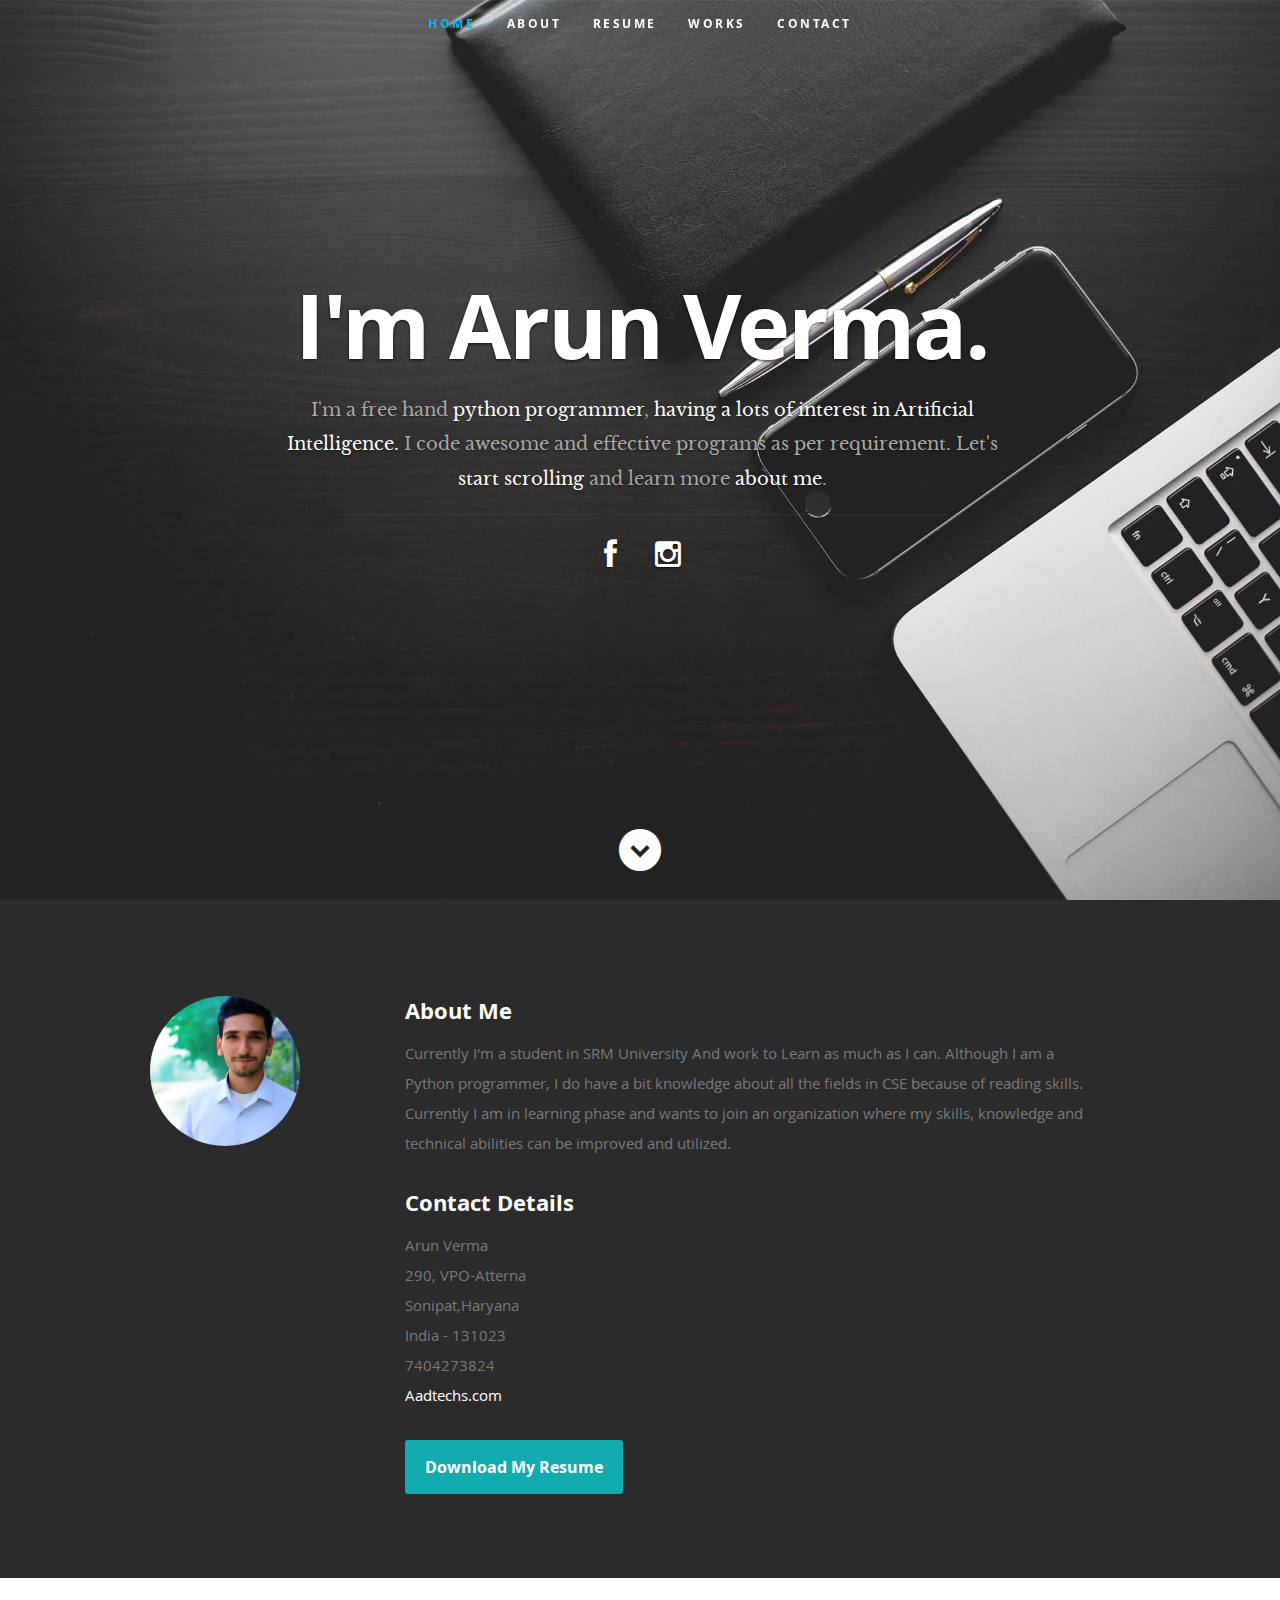
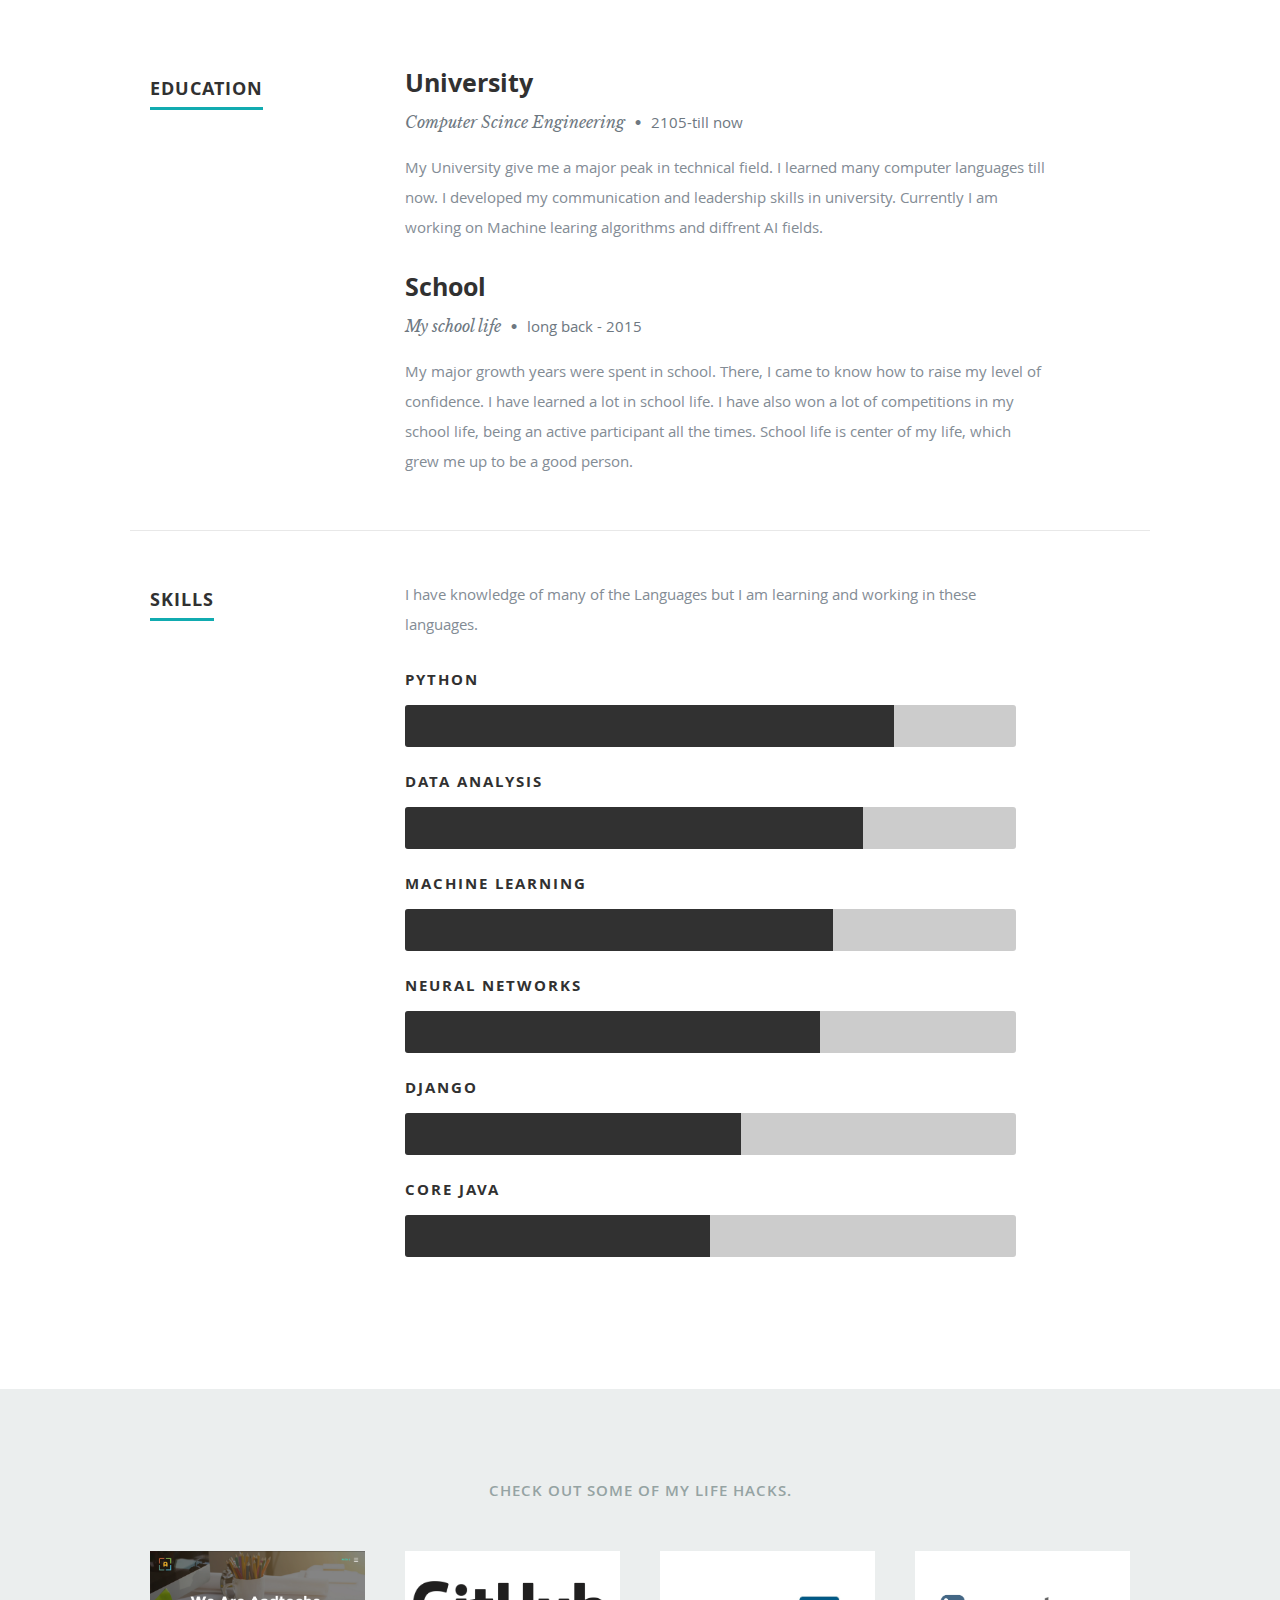
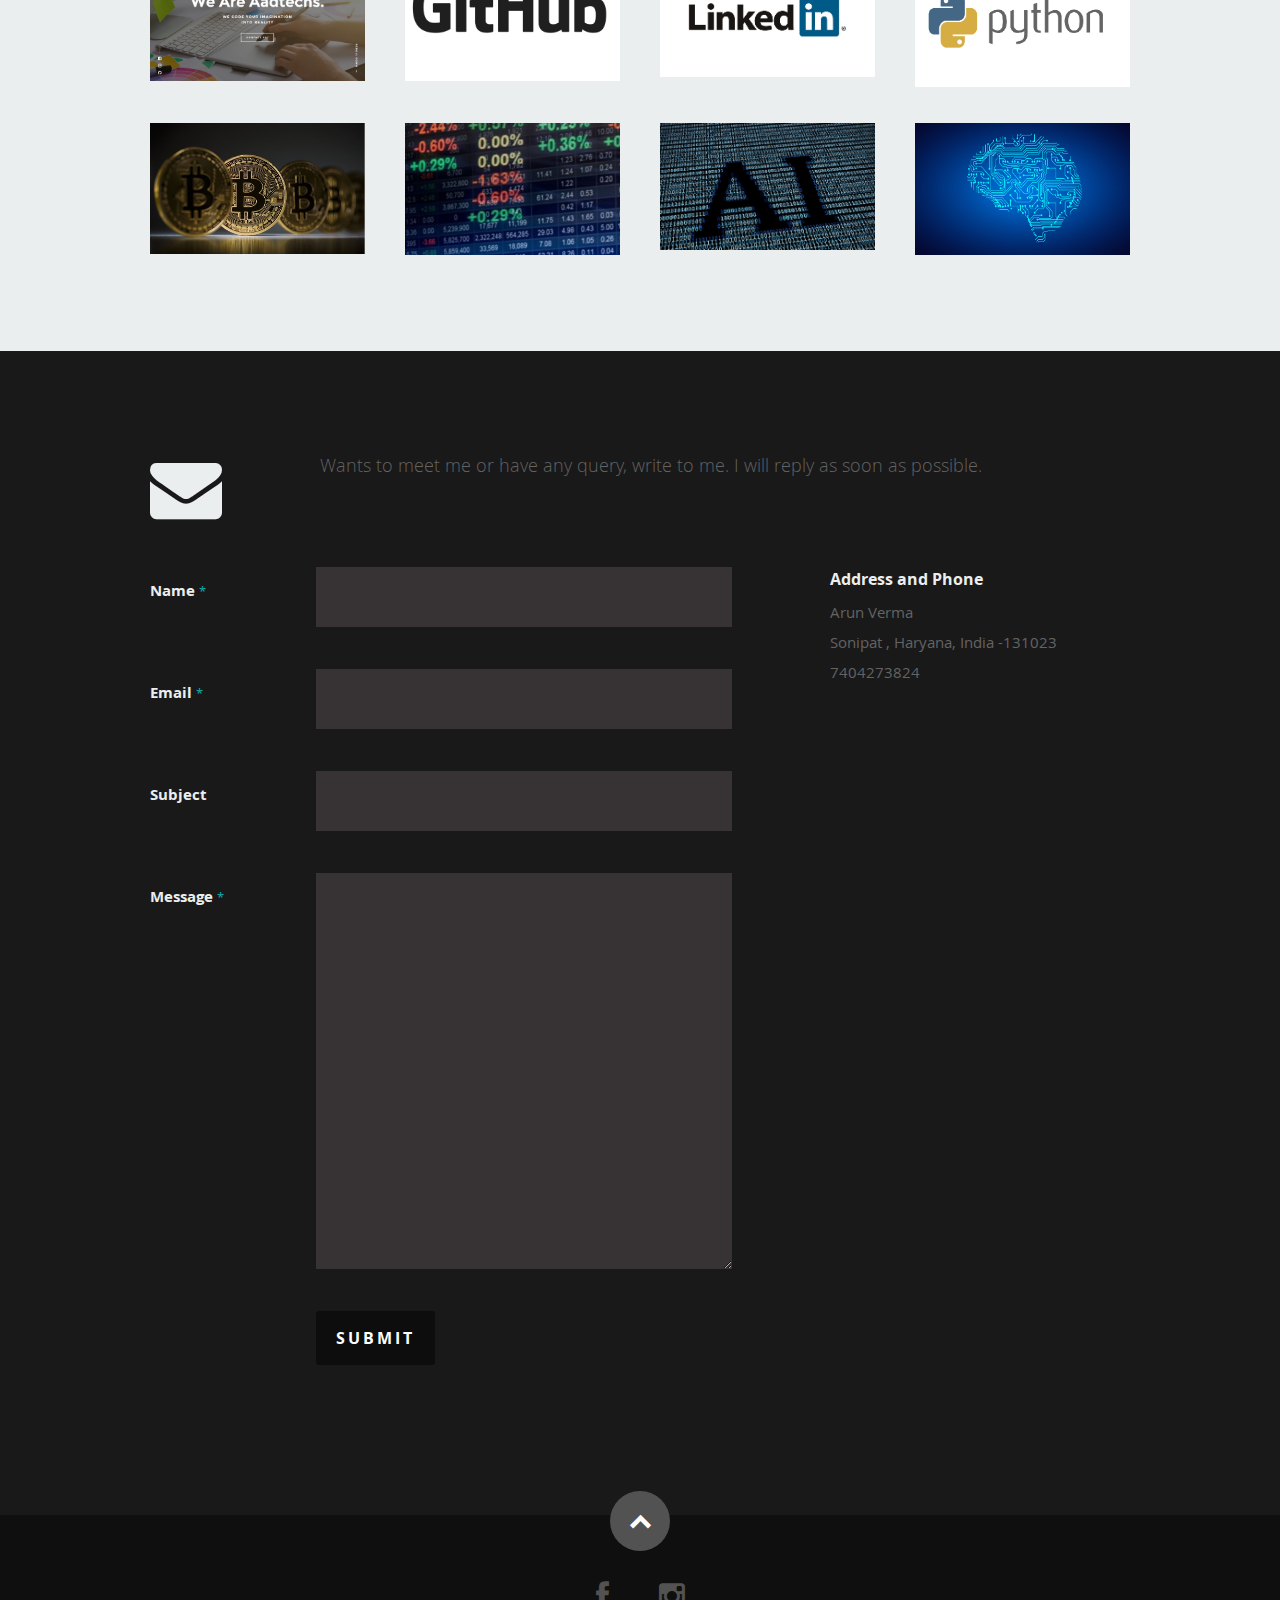
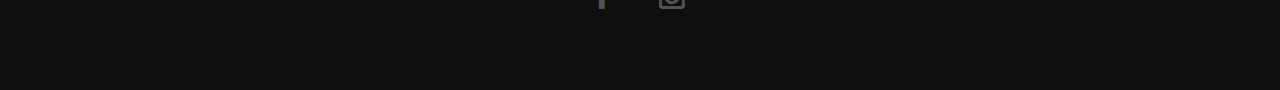
<file: index.html>
<!DOCTYPE html>

<head>

   <!--- Basic Page Needs
   ================================================== -->
   <meta charset="utf-8">
	<title>My Resume</title>
	<meta name="description" content="">
	<meta name="author" content="">

   <!-- Mobile Specific Metas
   ================================================== -->
	<meta name="viewport" content="width=device-width, initial-scale=1, maximum-scale=1">

	<!-- CSS
    ================================================== -->
   <link rel="stylesheet" href="css/default.css">
	<link rel="stylesheet" href="css/layout.css">
   <link rel="stylesheet" href="css/media-queries.css">
   <link rel="stylesheet" href="css/magnific-popup.css">

   <!-- Script
   ================================================== -->
	<script src="js/modernizr.js"></script>

   <!-- Favicons
	================================================== -->
	<link rel="shortcut icon" href="favicon.png" >

</head>

<body>

<div class="sk-cube-grid">
  <div class="sk-cube sk-cube1"></div>
  <div class="sk-cube sk-cube2"></div>
  <div class="sk-cube sk-cube3"></div>
  <div class="sk-cube sk-cube4"></div>

   <!-- Header
   ================================================== -->
   <header id="home">

      <nav id="nav-wrap">

         <a class="mobile-btn" href="#nav-wrap" title="Show navigation">Show navigation</a>
	      <a class="mobile-btn" href="#" title="Hide navigation">Hide navigation</a>

         <ul id="nav" class="nav">
            <li class="current"><a class="smoothscroll" href="#home">Home</a></li>
            <li><a class="smoothscroll" href="#about">About</a></li>
	         <li><a class="smoothscroll" href="#resume">Resume</a></li>
            <li><a class="smoothscroll" href="#portfolio">Works</a></li>
            <!--<li><a class="smoothscroll" href="#testimonials">Testimonials</a></li> -->
            <li><a class="smoothscroll" href="#contact">Contact</a></li>
         </ul> <!-- end #nav -->

      </nav> <!-- end #nav-wrap -->

      <div class="row banner">
         <div class="banner-text">
            <h1 class="responsive-headline">I'm Arun Verma.</h1>
            <h3>I'm a free hand <span>python programmer</span>, <span>having a lots of interest in Artificial Intelligence.</span> I <span></span> code awesome and
            effective programs as per requirement. Let's <a class="smoothscroll" href="#about">start scrolling</a>
            and learn more <a class="smoothscroll" href="#about">about me</a>.</h3>
            <hr />
            <ul class="social">
               <li><a href="https://www.facebook.com/arun.verma.925602"><i class="fa fa-facebook"></i></a></li>
               <li><a href="https://www.instagram.com/arunverma1997.70/?hl=en"><i class="fa fa-instagram"></i></a></li>
            </ul>
         </div>
      </div>

      <p class="scrolldown">
         <a class="smoothscroll" href="#about"><i class="icon-down-circle"></i></a>
      </p>

   </header> <!-- Header End -->


   <!-- About Section
   ================================================== -->
   <section id="about">

      <div class="row">

         <div class="three columns">

            <img class="profile-pic"  src="images/a.jpg" alt="" />

         </div>

         <div class="nine columns main-col">

            <h2>About Me</h2>

            <p>Currently I'm a student in SRM University And work to Learn as much as I can. Although I am a Python programmer, I do have a bit knowledge about all the fields in CSE because of reading skills. Currently I am in learning phase and wants to join an organization where my skills, knowledge and technical abilities can be improved and utilized. 
			

            <div class="row">

               <div class="columns contact-details">

                  <h2>Contact Details</h2>
                  <p class="address">
						   <span>Arun Verma</span><br>
						   <span>290, VPO-Atterna<br></span>
                				<span>  Sonipat,Haryana<br></span>
						       <span>   India - 131023<br></span>
                     </span>
						   <span>7404273824</span><br>
                     <span><a href="aadtechs.com"> Aadtechs.com</a></span>
					   </p>
					   </p><button type="button"><span><a href="ArunResume.pdf" download>Download My Resume</a></span><span></span></button>

                </div>

            </div> <!-- end row -->

         </div> <!-- end .main-col -->

      </div>

   </section> <!-- About Section End-->


   <!-- Resume Section
   ================================================== -->
   <section id="resume">

      <!-- Education
      ----------------------------------------------- -->
      <div class="row education">

         <div class="three columns header-col">
            <h1><span>Education</span></h1>
         </div>

         <div class="nine columns main-col">

            <div class="row item">

               <div class="twelve columns">

                  <h3>University</h3>
                  <p class="info">Computer Scince Engineering <span>&bull;</span> <em class="date">2105-till now</em></p>

                  <p>
                   	 My University give me a major peak in technical field. I learned many computer languages till now. I developed my communication and leadership skills in university. 
Currently I am working on Machine learing algorithms and diffrent AI fields. 					 
                  </p>

               </div>

            </div> <!-- item end -->

            <div class="row item">

               <div class="twelve columns">

                  <h3>School</h3>
                  <p class="info">My school life <span>&bull;</span> <em class="date">long back - 2015</em></p>

                  <p>
                  My major growth years were spent in school. There, I came to know how to raise my level of confidence. I have learned a lot in school life. 
I have also won a lot of competitions in my school life, being an active participant all the times. School life is center of my life, which grew me up to be a good person.				  
                  </p>

               </div>

            </div> <!-- item end -->

         </div> <!-- main-col end -->

      </div> <!-- End Education -->



      <!-- Skills
      ----------------------------------------------- -->
      <div class="row skill">

         <div class="three columns header-col">
            <h1><span>Skills</span></h1>
         </div>

         <div class="nine columns main-col">

            <p>I have knowledge of many of the Languages but I am learning and working in these languages.
		
            </p>

				<div class="bars">

				   <ul class="skills">
					   <li><span class="bar-expand css"></span><em>Python</em></li>
                  <li><span class="bar-expand photoshop"></span><em>Data Analysis</em></li>
						<li><span class="bar-expand illustrator"></span><em>Machine Learning</em></li>
						<li><span class="bar-expand wordpress"></span><em>Neural Networks</em></li>
						<li><span class="bar-expand html5"></span><em>Django</em></li>
						<li><span class="bar-expand jquery"></span><em>Core Java</em></li>
					</ul>

				</div><!-- end skill-bars -->

			</div> <!-- main-col end -->

      </div> <!-- End skills -->

   </section> <!-- Resume Section End-->


   <!-- Portfolio Section
   ================================================== -->
   <section id="portfolio">

      <div class="row">

         <div class="twelve columns collapsed">

            <h1>Check Out Some of My life hacks.</h1>

            <!-- portfolio-wrapper -->
            <div id="portfolio-wrapper" class="bgrid-quarters s-bgrid-thirds cf">

          	   <div class="columns portfolio-item">
                  <div class="item-wrap">

                     <a href="#modal-01" title="">
                        <img alt="" src="images/portfolio/a.png">
                        <div class="overlay">
                           <div class="portfolio-item-meta">
          					      <h5>Aadtechs</h5>
                              <p>Our Home Site</p>
          					   </div>
                        </div>
                        <div class="link-icon"><i class="icon-plus"></i></div>
                     </a>

                  </div>
          		</div> <!-- item end -->

               <div class="columns portfolio-item">
                  <div class="item-wrap">

                     <a href="#modal-02" title="">
                        <img alt="" src="images/portfolio/b.png">
                        <div class="overlay">
                           <div class="portfolio-item-meta">
          					      <h5>Github</h5>
                              <p>some programs</p>
          					   </div>
                        </div>
                        <div class="link-icon"><i class="icon-plus"></i></div>
                     </a>

                  </div>
          		</div> <!-- item end -->

               <div class="columns portfolio-item">
                  <div class="item-wrap">

                     <a href="#modal-03" title="">
                        <img alt="" src="images/portfolio/c.jpg">
                        <div class="overlay">
                           <div class="portfolio-item-meta">
          					      <h5>Linkdin</h5>
                              <p>My contacts</p>
          					   </div>
                        </div>
                        <div class="link-icon"><i class="icon-plus"></i></div>
                     </a>

                  </div>
          		</div> <!-- item end -->

               <div class="columns portfolio-item">
                  <div class="item-wrap">

                     <a href="#modal-04" title="">
                        <img alt="" src="images/portfolio/d.jpg">
                        <div class="overlay">
                           <div class="portfolio-item-meta">
          					      <h5>python</h5>
                              <p>Programming language</p>
          					   </div>
                        </div>
                        <div class="link-icon"><i class="icon-plus"></i></div>
                     </a>

                  </div>
          		</div> <!-- item end -->

               <div class="columns portfolio-item">
                  <div class="item-wrap">

                     <a href="#modal-05" title="">
                        <img alt="" src="images/portfolio/e.jpg">
                        <div class="overlay">
                           <div class="portfolio-item-meta">
          					      <h5>Bit-coin</h5>
                              <p>Mining</p>
          					   </div>
                        </div>
                        <div class="link-icon"><i class="icon-plus"></i></div>
                     </a>

                  </div>
          		</div> <!-- item end -->

               <div class="columns portfolio-item">
                  <div class="item-wrap">

                     <a href="#modal-06" title="">
                        <img alt="" src="images/portfolio/f.png">
                        <div class="overlay">
                           <div class="portfolio-item-meta">
          					      <h5>Data Analysis</h5>
                              <p></p>
          					   </div>
                        </div>
                        <div class="link-icon"><i class="icon-plus"></i></div>
                     </a>

                  </div>
          		</div> <!-- item end -->

               <div class="columns portfolio-item">
                  <div class="item-wrap">

                     <a href="#modal-07" title="">
                        <img alt="" src="images/portfolio/g.png">
                        <div class="overlay">
                           <div class="portfolio-item-meta">
          					      <h5>Artificial Intelegence</h5>
                              <p></p>
          					   </div>
                        </div>
                        <div class="link-icon"><i class="icon-plus"></i></div>
                     </a>

                  </div>
          		</div> <!-- item end -->

               <div class="columns portfolio-item">
                  <div class="item-wrap">

                     <a href="#modal-08" title="">
                        <img alt="" src="images/portfolio/h.png">
                        <div class="overlay">
                           <div class="portfolio-item-meta">
          					      <h5></h5>
                              <p>Machine Learning</p>
          					   </div>
                        </div>
                        <div class="link-icon"><i class="icon-plus"></i></div>
                     </a>

                  </div>
          		</div>  <!-- item end -->

            </div> <!-- portfolio-wrapper end -->

         </div> <!-- twelve columns end -->


         <!-- Modal Popup
	      --------------------------------------------------------------- -->

         <div id="modal-01" class="popup-modal mfp-hide">

		      <img class="scale-with-grid" src="images/portfolio/a.png" alt="" />

		      <div class="description-box">
			     <a href="Aadtechs.com"> <h4>Aadtechs.com</h4></a>
			      <p>My first website or you can say my first project towarads a great journey. We build website and apps as per requirement.</p>
               <span class="categories"><i class="fa fa-tag"></i>Web-design, App-Design</span>
		      </div>

            <div class="link-box">
               <a href="http://Aadtechs.com">Details</a>
		         <a class="popup-modal-dismiss">Close</a>
            </div>

	      </div><!-- modal-01 End -->

         <div id="modal-02" class="popup-modal mfp-hide">

		      <img class="scale-with-grid" src="images/portfolio/b.png" alt="" />

		      <div class="description-box">
			      <h4>Github</h4>
			      <p>My github account</p>
               
		      </div>

            <div class="link-box">
               <a href="#">Details</a>
		         <a class="popup-modal-dismiss">Close</a>
            </div>

	      </div><!-- modal-02 End -->

         <div id="modal-03" class="popup-modal mfp-hide">

		      <img class="scale-with-grid" src="images/portfolio/c.jpg" alt="" />

		      <div class="description-box">
			      <h4>Linkdin</h4>
			      <p>Check my linkdin account</p>
               <span class="categories"><i class="fa fa-tag"></i>Branding</span>
		      </div>

            <div class="link-box">
               <a href="#">Details</a>
		         <a class="popup-modal-dismiss">Close</a>
            </div>

	      </div><!-- modal-03 End -->

         <div id="modal-04" class="popup-modal mfp-hide">

		      <img class="scale-with-grid" src="images/portfolio/d.jpg" alt="" />

		      <div class="description-box">
			      <h4>Python</h4>
			     <!-- <p>Proin gravida nibh vel velit auctor aliquet. Aenean sollicitudin, lorem quis bibendum auctor, nisi elit consequat ipsum, nec sagittis sem nibh id elit.</p>
               <span class="categories"><i class="fa fa-tag"></i>Photography</span>-->
		      </div>

            <div class="link-box">
               <a href="#">Details</a>
		         <a class="popup-modal-dismiss">Close</a>
            </div>

	      </div><!-- modal-04 End -->

         <div id="modal-05" class="popup-modal mfp-hide">

		      <img class="scale-with-grid" src="images/portfolio/e.jpg" alt="" />

		      <div class="description-box">
			      <h4>Criptocurrency</h4>
			     <!-- <p>Proin gravida nibh vel velit auctor aliquet. Aenean sollicitudin, lorem quis bibendum auctor, nisi elit consequat ipsum, nec sagittis sem nibh id elit.</p>
               <span class="categories"><i class="fa fa-tag"></i>Branding, Webdesign</span>-->
		      </div>

            <div class="link-box">
               <a href="#">Details</a>
		         <a class="popup-modal-dismiss">Close</a>
            </div>

	      </div><!-- modal-05 End -->

         <div id="modal-06" class="popup-modal mfp-hide">

		      <img class="scale-with-grid" src="images/portfolio/f.png" alt="" />

		      <div class="description-box">
			      <h4>Data Mining</h4>
			      <!--<p>Proin gravida nibh vel velit auctor aliquet. Aenean sollicitudin, lorem quis bibendum auctor, nisi elit consequat ipsum, nec sagittis sem nibh id elit.</p>
               <span class="categories"><i class="fa fa-tag"></i>Photography</span>-->
		      </div>

            <div class="link-box">
               <a href="#">Details</a>
		         <a class="popup-modal-dismiss">Close</a>
            </div>

	      </div><!-- modal-06 End -->

         <div id="modal-07" class="popup-modal mfp-hide">

		      <img class="scale-with-grid" src="images/portfolio/g.png" alt="" />

		      <div class="description-box">
			      <h4>Artifical Intelegence</h4>
			     <!-- <p>Proin gravida nibh vel velit auctor aliquet. Aenean sollicitudin, lorem quis bibendum auctor, nisi elit consequat ipsum, nec sagittis sem nibh id elit.</p>
               <span class="categories"><i class="fa fa-tag"></i>Branding, Illustration</span>-->
		      </div>

            <div class="link-box">
               <a href="#">Details</a>
		         <a class="popup-modal-dismiss">Close</a>
            </div>

	      </div><!-- modal-07 End -->

         <div id="modal-08" class="popup-modal mfp-hide">

		      <img class="scale-with-grid" src="images/portfolio/h.png" alt="" />

		      <div class="description-box">
			      <h4>Machine Learning</h4>
			      <!--<p>Proin gravida nibh vel velit auctor aliquet. Aenean sollicitudin, lorem quis bibendum auctor, nisi elit consequat ipsum, nec sagittis sem nibh id elit.</p>
               <span class="categories"><i class="fa fa-tag"></i>Webdesign, Photography</span>-->
		      </div>

            <div class="link-box">
               <a href="#">Details</a>
		         <a class="popup-modal-dismiss">Close</a>
            </div>

	      </div><!-- modal-01 End -->


      </div> <!-- row End -->

   </section> <!-- Portfolio Section End-->


   <!-- Testimonials Section
   ================================================== 
   <section id="testimonials">

      <div class="text-container">

         <div class="row">

            <div class="two columns header-col">

               <h1><span>Client Testimonials</span></h1>

            </div>

            <div class="ten columns flex-container">

               <div class="flexslider">

                  <ul class="slides">

                     <li>
                        <blockquote>
                           <p>Your work is going to fill a large part of your life, and the only way to be truly satisfied is
                           to do what you believe is great work. And the only way to do great work is to love what you do.
                           If you haven't found it yet, keep looking. Don't settle. As with all matters of the heart, you'll know when you find it.
                           </p>
                           <cite>Steve Jobs</cite>
                        </blockquote>
                     </li> <!-- slide ends 

                     <li>
                        <blockquote>
                           <p>Do the one thing you thin you cannot do. Fail at it. try it again. Do batter the second time. 
						   The only people who never tumble are those who never mount the high wire. This is your moment.
						   Own it.
                           </p>
                           <cite>Oprah Winfrey</cite>
                        </blockquote>
                     </li> <!-- slide ends 
					 
					    <li>
                        <blockquote>
                           <p>Don't chase people. Be yourself, do your own thing and Work hard. The right people
						   -the ones who really belong in your life- will come to you. And stay.
                           </p>
                           <cite>Will Smith</cite>
                        </blockquote>
                     </li> <!-- slide ends 


                  </ul>

               </div> <!-- div.flexslider ends 

            </div> <!-- div.flex-container ends 

         </div> <!-- row ends 

       </div>  <!-- text-container ends 

   </section> <!-- Testimonials Section End-->


   <!-- Contact Section
   ================================================== -->
   <section id="contact">

         <div class="row section-head">

            <div class="two columns header-col">

               <h1><span>Get In Touch.</span></h1>

            </div>

            <div class="ten columns">

                  <p class="lead">Wants to meet me or have any query, write to me. I will reply as soon as possible.
                  </p>

            </div>

         </div>

         <div class="row">

            <div class="eight columns">

               <!-- form -->
               <form action="https://formspree.io/arunv4080@gmail.com" method="POST" name="contactForm">
					<fieldset>

                  <div>
						   <label for="contactName">Name <span class="required">*</span></label>
						   <input type="text"  name="name" size="35" required>
                  </div>

                  <div>
						   <label for="contactEmail">Email <span class="required">*</span></label>
						   <input type="email"  name="email" value="" size="35" required>
                  </div>

                  <div>
						   <label for="contactSubject">Subject</label>
						   <input type="text" value="" size="35" name="_subject" required>
                  </div>

                  <div>
                     <label for="contactMessage">Message <span class="required">*</span></label>
                     <textarea cols="50" rows="15" name="Massage" value="" type="text" required></textarea>
                  </div>

                  <div>
                     <button class="submit"  name="submit" value"Sent" >Submit</button>                     
                  </div>

					</fieldset>
				   </form> <!-- Form End -->

            </div>


            <aside class="four columns footer-widgets">

               <div class="widget widget_contact">

					   <h4>Address and Phone</h4>
					   <p class="address">
						   Arun Verma<br>
						   Sonipat , Haryana,
						   India -131023<br>
						   <span>7404273824</span>
					   </p>

				   </div>

            

		    
            </aside>

      </div>

   </section> <!-- Contact Section End-->


   <!-- footer
   ================================================== -->
   <footer>

      <div class="row">

         <div class="twelve columns">

            <ul class="social-links">
               <li><a href="https://www.facebook.com/arun.verma.925602"><i class="fa fa-facebook"></i></a></li>
               <li><a href="https://www.instagram.com/arunverma1997.70/?hl=en"><i class="fa fa-instagram"></i></a></li>
            </ul>

         </div>

         <div id="go-top"><a class="smoothscroll" title="Back to Top" href="#home"><i class="icon-up-open"></i></a></div>

      </div>

   </footer> <!-- Footer End-->

   <!-- Java Script
   ================================================== -->
   <script src="http://ajax.googleapis.com/ajax/libs/jquery/1.10.2/jquery.min.js"></script>
   <script>window.jQuery || document.write('<script src="js/jquery-1.10.2.min.js"><\/script>')</script>
   <script type="text/javascript" src="js/jquery-migrate-1.2.1.min.js"></script>

   <script src="js/jquery.flexslider.js"></script>
   <script src="js/waypoints.js"></script>
   <script src="js/jquery.fittext.js"></script>
   <script src="js/magnific-popup.js"></script>
   <script src="js/init.js"></script>
   <script>
$(document).ready(function() {
//Preloader
$(window).load(function() {
preloaderFadeOutTime = 500;
function hidePreloader() {
var preloader = $('.spinner-wrapper');
preloader.fadeOut(preloaderFadeOutTime);
}
hidePreloader();
});
});
</script>

</body>

</html>
</file>
<file: css/default.css>
/*
=====================================================================
*   Ceevee v1.0 Default Stylesheet
*   url: styleshout.com
*   03-17-2014
=====================================================================

TOC:
a. Webfonts and Icon fonts
b. Reset
c. Default Styles
   1. Basic
   2. Typography
   3. Links
   4. Images
   5. Buttons
   6. Forms
d. Grid
e. Others
   1. Clearing
   2. Misc

=====================================================================  */

/* ------------------------------------------------------------------ */
/* a. Webfonts and Icon fonts
 ------------------------------------------------------------------ */

@import url("fonts.css");
@import url("fontello/css/fontello.css");
@import url("font-awesome/css/font-awesome.min.css");

/* ------------------------------------------------------------------
/* b. Reset
      Adapted from:
      Normalize.css - https://github.com/necolas/normalize.css/
      HTML5 Doctor Reset - html5doctor.com/html-5-reset-stylesheet/
/* ------------------------------------------------------------------ */

html, body, div, span, object, iframe,
h1, h2, h3, h4, h5, h6, p, blockquote, pre,
abbr, address, cite, code,
del, dfn, em, img, ins, kbd, q, samp,
small, strong, sub, sup, var,
b, i,
dl, dt, dd, ol, ul, li,
fieldset, form, label, legend,
table, caption, tbody, tfoot, thead, tr, th, td,
article, aside, canvas, details, figcaption, figure,
footer, header, hgroup, menu, nav, section, summary,
time, mark, audio, video {
   margin: 0;
   padding: 0;
   border: 0;
   outline: 0;
   font-size: 100%;
   vertical-align: baseline;
   background: transparent;
}

article,aside,details,figcaption,figure,
footer,header,hgroup,menu,nav,section {
   display: block;
}

audio,
canvas,
video {
   display: inline-block;
}

audio:not([controls]) {
   display: none;
   height: 0;
}

[hidden] { display: none; }

code, kbd, pre, samp {
   font-family: monospace, serif;
   font-size: 1em;
}

pre {
   white-space: pre;
   white-space: pre-wrap;
   word-wrap: break-word;
}

blockquote, q { quotes: &#8220 &#8220; }

blockquote:before, blockquote:after,
q:before, q:after {
   content: '';
   content: none;
}

ins {
   background-color: #ff9;
   color: #000;
   text-decoration: none;
}

mark {
   background-color: #A7F4F6;
   color: #555;
}

del { text-decoration: line-through; }

abbr[title], dfn[title] {
   border-bottom: 1px dotted;
   cursor: help;
}

table {
   border-collapse: collapse;
   border-spacing: 0;
}


/* ------------------------------------------------------------------ */
/* c. Default and Basic Styles
      Adapted from:
      Skeleton CSS Framework - http://www.getskeleton.com/
      Typeplate Typographic Starter Kit - http://typeplate.com/
/* ------------------------------------------------------------------ */

--------------
/* Screen overlay */
--------------

.sk-cube-grid {
  width: 40px;
  height: 40px;
  margin: 100px auto;
}
.spinner-wrapper {
position: absolute;
top: 48%;
left: 48%;
right: 0;
bottom: 0;
background-color: #ff6347;
z-index: 999999;
}

.sk-cube-grid .sk-cube {
  width: 33%;
  height: 33%;
  background-color: #333;
  float: left;
  -webkit-animation: sk-cubeGridScaleDelay 1.3s infinite ease-in-out;
          animation: sk-cubeGridScaleDelay 1.3s infinite ease-in-out; 
}
.sk-cube-grid .sk-cube1 {
  -webkit-animation-delay: 0.2s;
          animation-delay: 0.2s; }
.sk-cube-grid .sk-cube2 {
  -webkit-animation-delay: 0.3s;
          animation-delay: 0.3s; }
.sk-cube-grid .sk-cube3 {
  -webkit-animation-delay: 0.4s;
          animation-delay: 0.4s; }
.sk-cube-grid .sk-cube4 {
  -webkit-animation-delay: 0.1s;
          animation-delay: 0.1s; }
.sk-cube-grid .sk-cube5 {
  -webkit-animation-delay: 0.2s;
          animation-delay: 0.2s; }
.sk-cube-grid .sk-cube6 {
  -webkit-animation-delay: 0.3s;
          animation-delay: 0.3s; }
.sk-cube-grid .sk-cube7 {
  -webkit-animation-delay: 0s;
          animation-delay: 0s; }
.sk-cube-grid .sk-cube8 {
  -webkit-animation-delay: 0.1s;
          animation-delay: 0.1s; }
.sk-cube-grid .sk-cube9 {
  -webkit-animation-delay: 0.2s;
          animation-delay: 0.2s; }

@-webkit-keyframes sk-cubeGridScaleDelay {
  0%, 70%, 100% {
    -webkit-transform: scale3D(1, 1, 1);
            transform: scale3D(1, 1, 1);
  } 35% {
    -webkit-transform: scale3D(0, 0, 1);
            transform: scale3D(0, 0, 1); 
  }
}

@keyframes sk-cubeGridScaleDelay {
  0%, 70%, 100% {
    -webkit-transform: scale3D(1, 1, 1);
            transform: scale3D(1, 1, 1);
  } 35% {
    -webkit-transform: scale3D(0, 0, 1);
            transform: scale3D(0, 0, 1);
  } 
}

/*  1. Basic  ------------------------------------------------------- */

*,
*:before,
*:after {
   -moz-box-sizing: border-box;
   -webkit-box-sizing: border-box;
   box-sizing: border-box;
}

html {
   font-size: 62.5%;
   -webkit-font-smoothing: antialiased;
}

body {
   background: #fff;
   font-family: 'opensans-regular', sans-serif;
   font-weight: normal;
   font-size: 15px;
   line-height: 30px;
	color: #838C95;

   -webkit-font-smoothing: antialiased; /* Fix for webkit rendering */
	-webkit-text-size-adjust: 100%;
}

/*  2. Typography
       Vertical rhythm with leading derived from 6
--------------------------------------------------------------------- */

h1, h2, h3, h4, h5, h6 {
   color: #313131;
	font-family: 'opensans-bold', sans-serif;
   font-weight: normal;
}
h1 a, h2 a, h3 a, h4 a, h5 a, h6 a { font-weight: inherit; }
h1 { font-size: 38px; line-height: 42px; margin-bottom: 12px; letter-spacing: -1px; }
h2 { font-size: 28px; line-height: 36px; margin-bottom: 6px; }
h3 { font-size: 22px; line-height: 30px; margin-bottom: 12px; }
h4 { font-size: 20px; line-height: 30px; margin-bottom: 6px; }
h5 { font-size: 18px; line-height: 30px; }
h6 { font-size: 14px; line-height: 30px; }
.subheader { }

p { margin: 0 0 30px 0; }
p img { margin: 0; }
p.lead {
   font: 19px/36px 'opensans-light', sans-serif;
   margin-bottom: 18px;
}

/* for 'em' and 'strong' tags, font-size and line-height should be same with
the body tag due to rendering problems in some browsers */
em { font: 15px/30px 'opensans-italic', sans-serif; }
strong, b { font: 15px/30px 'opensans-bold', sans-serif; }
small { font-size: 11px; line-height: inherit; }

/*	Blockquotes */
blockquote {
   margin: 30px 0px;
   padding-left: 40px;
   position: relative;
}
blockquote:before {
   content: "\201C";
   opacity: 0.45;
   font-size: 80px;
   line-height: 0px;
   margin: 0;
   font-family: arial, sans-serif;

   position: absolute;
   top:  30px;
	left: 0;
}
blockquote p {
   font-family: 'librebaskerville-italic', serif;
   padding: 0;
   font-size: 18px;
   line-height: 36px;
}
blockquote cite {
   display: block;
   font-size: 12px;
   font-style: normal;
   line-height: 18px;
}
blockquote cite:before { content: "\2014 \0020"; }
blockquote cite a,
blockquote cite a:visited { color: #8B9798; border: none }

/* ---------------------------------------------------------------------
/*  Pull Quotes Markup
/*
    <aside class="pull-quote">
		<blockquote>
			<p></p>
		</blockquote>
	 </aside>
/*
/* --------------------------------------------------------------------- */
.pull-quote {
   position: relative;
	padding: 18px 30px 18px 0px;
}
.pull-quote:before,
.pull-quote:after {
	height: 1em;
	opacity: 0.45;
	position: absolute;
	font-size: 80px;
   font-family: Arial, Sans-Serif;
}
.pull-quote:before {
	content: "\201C";
	top:  33px;
	left: 0;
}
.pull-quote:after {
	content: '\201D';
	bottom: -33px;
	right: 0;
}
.pull-quote blockquote {
   margin: 0;
}
.pull-quote blockquote:before {
   content: none;
}

/* Abbreviations */
abbr {
   font-family: 'opensans-bold', sans-serif;
	font-variant: small-caps;
	text-transform: lowercase;
   letter-spacing: .5px;
	color: gray;
}
abbr:hover { cursor: help; }

/* drop cap */
.drop-cap:first-letter {
	float: left;
	margin: 0;
	padding: 14px 6px 0 0;
	font-size: 84px;
	font-family: /* Copperplate */ 'opensans-bold', sans-serif;
   line-height: 60px;
	text-indent: 0;
	background: transparent;
	color: inherit;
}

hr { border: solid #E3E3E3; border-width: 1px 0 0; clear: both; margin: 11px 0 30px; height: 0; }


/*  3. Links  ------------------------------------------------------- */

a, a:visited {
   text-decoration: none;
   outline: 0;
   color: #11ABB0;

   -webkit-transition: color .3s ease-in-out;
   -moz-transition: color .3s ease-in-out;
   -o-transition: color .3s ease-in-out;
   transition: color .3s ease-in-out;
}
a:hover, a:focus { color: #313131; }
p a, p a:visited { line-height: inherit; }


/*  4. List  --------------------------------------------------------- */

ul, ol { margin-bottom: 24px; margin-top: 12px; }
ul { list-style: none outside; }
ol { list-style: decimal; }
ol, ul.square, ul.circle, ul.disc { margin-left: 30px; }
ul.square { list-style: square outside; }
ul.circle { list-style: circle outside; }
ul.disc { list-style: disc outside; }
ul ul, ul ol,
ol ol, ol ul { margin: 6px 0 6px 30px; }
ul ul li, ul ol li,
ol ol li, ol ul li { margin-bottom: 6px; }
li { line-height: 18px; margin-bottom: 12px; }
ul.large li { }
li p { }

/* ---------------------------------------------------------------------
/*  Stats Tab Markup

    <ul class="stats-tabs">
		<li><a href="#">[value]<b>[name]</b></a></li>
	 </ul>

    Extend this object into your markup.
/*
/* --------------------------------------------------------------------- */
.stats-tabs {
   padding: 0;
   margin: 24px 0;
}
.stats-tabs li {
	display: inline-block;
	margin: 0 10px 18px 0;
	padding: 0 10px 0 0;
	border-right: 1px solid #ccc;
}
.stats-tabs li:last-child {
	margin: 0;
	padding: 0;
	border: none;
}
.stats-tabs li a {
	display: inline-block;
	font-size: 22px;
	font-family: 'opensans-bold', sans-serif;
   border: none;
   color: #313131;
}
.stats-tabs li a:hover {
   color:#11ABB0;
}
.stats-tabs li a b {
	display: block;
	margin: 6px 0 0 0;
	font-size: 13px;
	font-family: 'opensans-regular', sans-serif;
   color: #8B9798;
}

/* definition list */
dl { margin: 12px 0; }
dt { margin: 0; color:#11ABB0; }
dd { margin: 0 0 0 20px; }

/* Lining Definition Style Markup */
.lining dt,
.lining dd {
	display: inline;
	margin: 0;
}
.lining dt + dt:before,
.lining dd + dt:before {
	content: "\A";
	white-space: pre;
}
.lining dd + dd:before {
	content: ", ";
}
.lining dd:before {
	content: ": ";
	margin-left: -0.2em;
}

/* Dictionary Definition Style Markup */
.dictionary-style dt {
	display: inline;
	counter-reset: definitions;
}
.dictionary-style dt + dt:before {
	content: ", ";
	margin-left: -0.2em;
}
.dictionary-style dd {
	display: block;
	counter-increment: definitions;
}
.dictionary-style dd:before {
	content: counter(definitions, decimal) ". ";
}

/* Pagination */
.pagination {
   margin: 36px auto;
   text-align: center;
}
.pagination ul li {
   display: inline-block;
   margin: 0;
   padding: 0;
}
.pagination .page-numbers {
   font: 15px/18px 'opensans-bold', sans-serif;
   display: inline-block;
   padding: 6px 10px;
   margin-right: 3px;
   margin-bottom: 6px;
	color: #6E757C;
	background-color: #E6E8EB;

	-webkit-transition: all 200ms ease-in-out;
	-moz-transition: all 200ms ease-in-out;
	-o-transition: all 200ms ease-in-out;
	-ms-transition: all 200ms ease-in-out;
	transition: all 200ms ease-in-out;

   -moz-border-radius: 3px;
   -webkit-border-radius: 3px;
   -khtml-border-radius: 3px;
	border-radius: 3px;
}
.pagination .page-numbers:hover {
   background: #838A91;
   color: #fff;
}
.pagination .current,
.pagination .current:hover {
   background-color: #11ABB0;
   color: #fff;
}
.pagination .inactive,
.pagination .inactive:hover {
   background-color: #E6E8EB;
	color: #A9ADB2;
}
.pagination .prev, .pagination .next {}

/*  5. Images  --------------------------------------------------------- */

img {
   max-width: 100%;
   height: auto;
}
img.pull-right { margin: 12px 0px 0px 18px; }
img.pull-left { margin: 12px 18px 0px 0px; }

/*  6. Buttons  --------------------------------------------------------- */

.button,
.button:visited,
button,
input[type="submit"],
input[type="reset"],
input[type="button"] {
   font: 16px/30px 'opensans-bold', sans-serif;
   background: #11ABB0;
   display: inline-block;
	text-decoration: none;
   letter-spacing: 0;
   color: #fff;
	padding: 12px 20px;
	margin-bottom: 18px;
   border: none;
   cursor: pointer;
   height: auto;

   -webkit-transition: all .2s ease-in-out;
	-moz-transition: all .2s ease-in-out;
	-o-transition: all .2s ease-in-out;
	-ms-transition: all .2s ease-in-out;
	transition: all .2s ease-in-out;

   -moz-border-radius: 3px;
   -webkit-border-radius: 3px;
   -khtml-border-radius: 3px;
   border-radius: 3px;
}

.button:hover,
button:hover,
input[type="submit"]:hover,
input[type="reset"]:hover,
input[type="button"]:hover {
   background: #3d4145;
   color: #fff;
}

.button:active,
button:active,
input[type="submit"]:active,
input[type="reset"]:active,
input[type="button"]:active {
   background: #3d4145;
   color: #fff;
}

.button.full-width,
button.full-width,
input[type="submit"].full-width,
input[type="reset"].full-width,
input[type="button"].full-width {
	width: 100%;
	padding-left: 0 !important;
	padding-right: 0 !important;
	text-align: center;
}

/* Fix for odd Mozilla border & padding issues */
button::-moz-focus-inner,
input::-moz-focus-inner {
    border: 0;
    padding: 0;
}


/*  7. Forms  --------------------------------------------------------- */

form { margin-bottom: 24px; }
fieldset { margin-bottom: 24px; }

input[type="text"],
input[type="password"],
input[type="email"],
textarea,
select {
   display: block;
   padding: 18px 15px;
   margin: 0 0 24px 0;
   border: 0;
   outline: none;
   vertical-align: middle;
   min-width: 225px;
	max-width: 100%;
   font-size: 15px;
   line-height: 24px;
	color: #647373;
	background: #D3D9D9;

}

/* select { padding: 0;
   width: 220px;
   } */

input[type="text"]:focus,
input[type="password"]:focus,
input[type="email"]:focus,
textarea:focus {
   color: #B3B7BC;
	background-color: #3d4145;
}

textarea { min-height: 220px; }

label,
legend {
   font: 16px/24px 'opensans-bold', sans-serif;
	margin: 12px 0;
   color: #3d4145;
   display: block;
}
label span,
legend span {
	color: #8B9798;
   font: 14px/24px 'opensans-regular', sans-serif;
}

input[type="checkbox"],
input[type="radio"] {
    font-size: 15px;
    color: #737373;
}

input[type="checkbox"] { display: inline; }

/* ------------------------------------------------------------------ */
/* d. Grid
---------------------------------------------------------------------
   gutter = 40px.
/* ------------------------------------------------------------------ */

/* default
--------------------------------------------------------------- */
.row {
   width: 96%;
   max-width: 1020px;
   margin: 0 auto;
}
/* fixed width for IE8 */
.ie .row { width: 1000px ; }

.narrow .row { max-width: 980px; }

.row .row { width: auto; max-width: none; margin: 0 -20px; }

/* row clearing */
.row:before,
.row:after {
    content: " ";
    display: table;
}
.row:after {
    clear: both;
}

.column, .columns {
   position: relative;
   padding: 0 20px;
   min-height: 1px;
   float: left;
}
.column.centered, .columns.centered  {
    float: none;
    margin: 0 auto;
}

/* removed gutters */
.row.collapsed > .column,
.row.collapsed > .columns,
.column.collapsed, .columns.collapsed  { padding: 0; }

[class*="column"] + [class*="column"]:last-child { float: right; }
[class*="column"] + [class*="column"].end { float: right; }

/* column widths */
.row .one         { width: 8.33333%; }
.row .two         { width: 16.66667%; }
.row .three       { width: 25%; }
.row .four        { width: 33.33333%; }
.row .five        { width: 41.66667%; }
.row .six         { width: 50%; }
.row .seven       { width: 58.33333%; }
.row .eight       { width: 66.66667%; }
.row .nine        { width: 75%; }
.row .ten         { width: 83.33333%; }
.row .eleven      { width: 91.66667%; }
.row .twelve      { width: 100%; }

/* Offsets */
.row .offset-1    { margin-left: 8.33333%; }
.row .offset-2    { margin-left: 16.66667%; }
.row .offset-3    { margin-left: 25%; }
.row .offset-4    { margin-left: 33.33333%; }
.row .offset-5    { margin-left: 41.66667%; }
.row .offset-6    { margin-left: 50%; }
.row .offset-7    { margin-left: 58.33333%; }
.row .offset-8    { margin-left: 66.66667%; }
.row .offset-9    { margin-left: 75%; }
.row .offset-10   { margin-left: 83.33333%; }
.row .offset-11   { margin-left: 91.66667%; }

/* Push/Pull */
.row .push-1      { left: 8.33333%; }
.row .pull-1      { right: 8.33333%; }
.row .push-2      { left: 16.66667%; 	}
.row .pull-2      { right: 16.66667%; }
.row .push-3      { left: 25%; }
.row .pull-3      { right: 25%;	}
.row .push-4      { left: 33.33333%; }
.row .pull-4      { right: 33.33333%; }
.row .push-5      { left: 41.66667%; }
.row .pull-5      { right: 41.66667%; }
.row .push-6      { left: 50%; }
.row .pull-6      { right: 50%; }
.row .push-7      { left: 58.33333%; }
.row .pull-7      { right: 58.33333%; }
.row .push-8      { left: 66.66667%; 	}
.row .pull-8      { right: 66.66667%; }
.row .push-9      { left: 75%; }
.row .pull-9      { right: 75%; }
.row .push-10     { left: 83.33333%; }
.row .pull-10     { right: 83.33333%; }
.row .push-11     { left: 91.66667%; }
.row .pull-11     { right: 91.66667%; }

/* block grids
--------------------------------------------------------------------- */
.bgrid-sixths [class*="column"]   { width: 16.66667%; }
.bgrid-quarters [class*="column"] { width: 25%; }
.bgrid-thirds [class*="column"]   { width: 33.33333%; }
.bgrid-halves [class*="column"]   { width: 50%; }

[class*="bgrid"] [class*="column"] + [class*="column"]:last-child { float: left; }

/* Left clearing for block grid columns - columns that changes width in
different screen sizes. Allows columns with different heights to align
properly.
--------------------------------------------------------------------- */
.first { clear: left; }   /* first column in default screen */
.s-first { clear: none; } /* first column in smaller screens */

/* smaller screens
--------------------------------------------------------------- */
@media only screen and (max-width: 900px) {

   /* block grids on small screens */
   .s-bgrid-sixths [class*="column"]   { width: 16.66667%; }
   .s-bgrid-quarters [class*="column"] { width: 25%; }
   .s-bgrid-thirds [class*="column"]   { width: 33.33333%; }
   .s-bgrid-halves [class*="column"]   { width: 50%; }

   /* block grids left clearing */
   .first { clear: none; }
   .s-first { clear: left; }

}

/* mobile wide/smaller tablets
--------------------------------------------------------------- */
@media only screen and (max-width: 767px) {

   .row {
	   width: 460px;
	   margin: 0 auto;
      padding: 0;
	}
   .column, .columns {
	   width: auto !important;
	   float: none;
	   margin-left: 0;
	   margin-right: 0;
      padding: 0 30px;
   }
   .row .row { width: auto; max-width: none; margin: 0 -30px; }

   [class*="column"] + [class*="column"]:last-child { float: none; }
   [class*="bgrid"] [class*="column"] + [class*="column"]:last-child { float: none; }

   /* Offsets */
   .row .offset-1    { margin-left: 0%; }
   .row .offset-2    { margin-left: 0%; }
   .row .offset-3    { margin-left: 0%; }
   .row .offset-4    { margin-left: 0%; }
   .row .offset-5    { margin-left: 0%; }
   .row .offset-6    { margin-left: 0%; }
   .row .offset-7    { margin-left: 0%; }
   .row .offset-8    { margin-left: 0%; }
   .row .offset-9    { margin-left: 0%; }
   .row .offset-10   { margin-left: 0%; }
   .row .offset-11   { margin-left: 0%; }
}

/* mobile narrow
--------------------------------------------------------------- */
@media only screen and (max-width: 460px) {

   .row { width: auto; }

}

/* larger screens
--------------------------------------------------------------- */
@media screen and (min-width: 1200px) {

   .wide .row { max-width: 1180px; }

}

/* ------------------------------------------------------------------ */
/* e. Others
/* ------------------------------------------------------------------ */

/*  1. Clearing
    (http://nicolasgallagher.com/micro-clearfix-hack/
--------------------------------------------------------------------- */

.cf:before,
.cf:after {
    content: " ";
    display: table;
}
.cf:after {
    clear: both;
}

/*  2. Misc -------------------------------------------------------- */

.remove-bottom { margin-bottom: 0 !important; }
.half-bottom { margin-bottom: 12px !important; }
.add-bottom { margin-bottom: 24px !important; }
.no-border { border: none; }

.text-center  { text-align: center !important; }
.text-left    { text-align: left !important; }
.text-right   { text-align: right !important; }
.pull-left    { float: left !important; }
.pull-right   { float: right !important; }
.align-center {
	margin-left: auto !important;
	margin-right: auto !important;
	text-align: center !important;
}
</file>
<file: css/layout.css>
/*
=====================================================================
*   Ceevee v1.0 Layout Stylesheet
*   url: styleshout.com
*   03-18-2014
=====================================================================

   TOC:
   a. General Styles
   b. Header Styles
   c. About Section
   d. Resume Section
   e. Portfolio Section
   f. Call To Action Section
   g. Testimonials Section
   h. Contact Section
   i. Footer

===================================================================== */

/* ------------------------------------------------------------------ */
/* a. General Styles
/* ------------------------------------------------------------------ */

body { background: #0f0f0f; }

/* ------------------------------------------------------------------ */
/* b. Header Styles
/* ------------------------------------------------------------------ */

header {
   position: relative;
   height: 800px;
   min-height: 500px;
   width: 100%;
   background: #161415 url(../images/header-background.jpg) no-repeat top center;
   background-size: cover !important;
	-webkit-background-size: cover !important;
   text-align: center;
   overflow: hidden;
}

/* vertically center banner section */
header:before {
   content: '';
   display: inline-block;
   vertical-align: middle;
   height: 100%;
}
header .banner {
   display: inline-block;
   vertical-align: middle;
   margin: 0 auto;
   width: 85%;
   padding-bottom: 30px;s
   text-align: center;
}

header .banner-text { width: 100%; }
header .banner-text h1 {
   font: 90px/1.1em 'opensans-bold', sans-serif;
   color: #fff;
   letter-spacing: -2px;
   margin: 0 auto 18px auto;
   text-shadow: 0px 1px 3px rgba(0, 0, 0, .8);
}
header .banner-text h3 {
   font: 18px/1.9em 'librebaskerville-regular', serif;
   color: #A8A8A8;
   margin: 0 auto;
   width: 70%;
   text-shadow: 0px 1px 2px rgba(0, 0, 0, .5);
}
header .banner-text h3 span,
header .banner-text h3 a {
   color: #fff;
}
header .banner-text hr {
   width: 60%;
   margin: 18px auto 24px auto;
   border-color: #2F2D2E;
   border-color: rgba(150, 150, 150, .1);
}

/* header social links */
header .social {
   margin: 24px 0;
   padding: 0;
   font-size: 30px;
   text-shadow: 0px 1px 2px rgba(0, 0, 0, .8);
}
header .social li {
   display: inline-block;
   margin: 0 15px;
   padding: 0;
}
header .social li a { color: #fff; }
header .social li a:hover { color: #11ABB0; }

/* scrolldown link */
header .scrolldown a {
   position: absolute;
   bottom: 30px;
   left: 50%;
   margin-left: -29px;
   color: #fff;
   display: block;
   height: 42px;
   width: 42px;
   font-size: 42px;
   line-height: 42px;
   color: #fff;
   border-radius: 100%;

   -webkit-transition: all .3s ease-in-out;
   -moz-transition: all .3s ease-in-out;
   -o-transition: all .3s ease-in-out;
   transition: all .3s ease-in-out;
}
header .scrolldown a:hover { color: #11ABB0; }

/* primary navigation
--------------------------------------------------------------------- */
#nav-wrap ul, #nav-wrap li, #nav-wrap a {
	 margin: 0;
	 padding: 0;
	 border: none;
	 outline: none;
}

/* nav-wrap */
#nav-wrap {
   font: 12px 'opensans-bold', sans-serif;
   width: 100%;
   text-transform: uppercase;
   letter-spacing: 2.5px;
   margin: 0 auto;
   z-index: 100;
   position: fixed;
   left: 0;
   top: 0;
}
.opaque { background-color: #333; }

/* hide toggle button */
#nav-wrap > a.mobile-btn { display: none; }

ul#nav {
   min-height: 48px;
   width: auto;

   /* center align the menu */
   text-align: center;
}
ul#nav li {
   position: relative;
   list-style: none;
   height: 48px;
   display: inline-block;
}

/* Links */
ul#nav li a {

/* 8px padding top + 8px padding bottom + 32px line-height = 48px */

   display: inline-block;
   padding: 8px 13px;
   line-height: 32px;
	text-decoration: none;
   text-align: left;
   color: #fff;

	-webkit-transition: color .2s ease-in-out;
	-moz-transition: color .2s ease-in-out;
	-o-transition: color .2s ease-in-out;
	-ms-transition: color .2s ease-in-out;
	transition: color .2s ease-in-out;
}

ul#nav li a:active { background-color: transparent !important; }
ul#nav li.current a { color: #00bfff; }


/* ------------------------------------------------------------------ */
/* c. About Section
/* ------------------------------------------------------------------ */

#about {
   background: #2B2B2B;
   padding-top: 96px;
   padding-bottom: 66px;
   overflow: hidden;
}

#about a, #about a:visited  { color: #fff; }
#about a:hover, #about a:focus { color: #11ABB0; }

#about h2 {
   font: 22px/30px 'opensans-bold', sans-serif;
   color: #fff;
   margin-bottom: 12px;
}
#about p {
   line-height: 30px;
   color: #7A7A7A;
}
#about .profile-pic {
   position: relative;
   width: 150px;
   height: 150px;
   border-radius: 100%;
}
#about .contact-details { width: 41.66667%; }
#about .download {
   width: 58.33333%;
   padding-top: 6px;
}
#about .main-col { padding-right: 5%; }
#about .download .button {
   margin-top: 6px;
   background: #444;
}
#about .download .button:hover {
   background: #fff;
   color: #2B2B2B;
}
#about .download .button i {
   margin-right: 15px;
   font-size: 20px;
}


/* ------------------------------------------------------------------ */
/* d. Resume Section
/* ------------------------------------------------------------------ */

#resume {
   background: #fff;
   padding-top: 90px;
   padding-bottom: 72px;
   overflow: hidden;
}

#resume a, #resume a:visited  { color: #11ABB0; }
#resume a:hover, #resume a:focus { color: #313131; }

#resume h1 {
   font: 18px/24px 'opensans-bold', sans-serif;
   text-transform: uppercase;
   letter-spacing: 1px;
}
#resume h1 span {
   border-bottom: 3px solid #11ABB0;
   padding-bottom: 6px;
}
#resume h3 {
   font: 25px/30px 'opensans-bold', sans-serif;
}

#resume .header-col { padding-top: 9px; }
#resume .main-col { padding-right: 10%; }

.education, .work {
   margin-bottom: 48px;
   padding-bottom: 24px;
   border-bottom: 1px solid #E8E8E8;
}
#resume .info {
   font: 16px/24px 'librebaskerville-italic', serif;
   color: #6E7881;
   margin-bottom: 18px;
   margin-top: 9px;
}
#resume .info span {
   margin-right: 5px;
   margin-left: 5px;
}
#resume .date {
   font: 15px/24px 'opensans-regular', sans-serif;
   margin-top: 6px;
}

/*----------------------------------------------*/
/*	Skill Bars
/*----------------------------------------------*/

.bars {
	width: 95%;
	float: left;
	padding: 0;
	text-align: left;
}
.bars .skills {
  	margin-top: 36px;
   list-style: none;
}
.bars li {
   position: relative;
  	margin-bottom: 60px;
  	background: #ccc;
  	height: 42px;
  	border-radius: 3px;
}
.bars li em {
	font: 15px 'opensans-bold', sans-serif;
   color: #313131;
	text-transform: uppercase;
   letter-spacing: 2px;
	font-weight: normal;
   position: relative;
	top: -36px;
}
.bar-expand {
   position: absolute;
   left: 0;
   top: 0;

   margin: 0;
   padding-right: 24px;
  	background: #313131;
   display: inline-block;
  	height: 42px;
   line-height: 42px;
   border-radius: 3px 0 0 3px;
}

.photoshop {
  	width: 75%;
  	-moz-animation: photoshop 2s ease;
  	-webkit-animation: photoshop 2s ease;
}
.illustrator {
  	width: 70%;
  	-moz-animation: illustrator 2s ease;
  	-webkit-animation: illustrator 2s ease;
}
.wordpress {
  	width: 68%;
  	-moz-animation: wordpress 2s ease;
  	-webkit-animation: wordpress 2s ease;
}
.css {
  	width: 80%;
  	-moz-animation: css 2s ease;
  	-webkit-animation: css 2s ease;
}
.html5 {
  	width: 55%;
  	-moz-animation: html5 2s ease;
  	-webkit-animation: html5 2s ease;
}
.jquery {
  	width: 50%;
  	-moz-animation: jquery 2s ease;
  	-webkit-animation: jquery 2s ease;
}

@-moz-keyframes photoshop {
  0%   { width: 0px;  }
  100% { width: 40%;  }
}
@-moz-keyframes illustrator {
  0%   { width: 0px;  }
  100% { width: 60%;  }
}
@-moz-keyframes wordpress {
  0%   { width: 0px;  }
  100% { width: 50%;  }
}
@-moz-keyframes css {
  0%   { width: 0px;  }
  100% { width: 70%;  }
}
@-moz-keyframes html5 {
  0%   { width: 0px;  }
  100% { width: 45%;  }
}
@-moz-keyframes jquery {
  0%   { width: 0px;  }
  100% { width: 40%;  }
}

@-webkit-keyframes photoshop {
  0%   { width: 0px;  }
  100% { width: 40%;  }
}
@-webkit-keyframes illustrator {
  0%   { width: 0px;  }
  100% { width: 60%;  }
}
@-webkit-keyframes wordpress {
  0%   { width: 0px;  }
  100% { width: 50%;  }
}
@-webkit-keyframes css {
  0%   { width: 0px;  }
  100% { width: 70%;  }
}
@-webkit-keyframes html5 {
  0%   { width: 0px;  }
  100% { width: 45%;  }
}
@-webkit-keyframes jquery {
  0%   { width: 0px;  }
  100% { width: 40%;  }
}

/* ------------------------------------------------------------------ */
/* e. Portfolio Section
/* ------------------------------------------------------------------ */

#portfolio {
   background: #ebeeee;
   padding-top: 90px;
   padding-bottom: 60px;
}
#portfolio h1 {
   font: 15px/24px 'opensans-semibold', sans-serif;
   text-transform: uppercase;
   letter-spacing: 1px;
   text-align: center;
   margin-bottom: 48px;
   color: #95A3A3;
}

/* Portfolio Content */
#portfolio-wrapper .columns { margin-bottom: 36px; }
.portfolio-item .item-wrap {
   background: #fff;
   overflow: hidden;
   position: relative;

   -webkit-transition: all 0.3s ease-in-out;
	-moz-transition: all 0.3s ease-in-out;
	-o-transition: all 0.3s ease-in-out;
	-ms-transition: all 0.3s ease-in-out;
	transition: all 0.3s ease-in-out;
}
.portfolio-item .item-wrap a {
   display: block;
   cursor: pointer;
}

/* overlay */
.portfolio-item .item-wrap .overlay {
   position: absolute;
   left: 0;
   top: 0;
   width: 100%;
   height: 100%;

	opacity: 0;
	-moz-opacity: 0;
	filter:alpha(opacity=0);

   -webkit-transition: opacity 0.3s ease-in-out;
	-moz-transition: opacity 0.3s ease-in-out;
	-o-transition: opacity 0.3s ease-in-out;
	transition: opacity 0.3s ease-in-out;

   background: url(../images/overlay-bg.png) repeat;
}
.portfolio-item .item-wrap .link-icon {
   display: block;
   color: #fff;
   height: 30px;
   width: 30px;
   font-size: 18px;
   line-height: 30px;
   text-align: center;

   opacity: 0;
	-moz-opacity: 0;
	filter:alpha(opacity=0);

   -webkit-transition: opacity 0.3s ease-in-out;
	-moz-transition: opacity 0.3s ease-in-out;
	-o-transition: opacity 0.3s ease-in-out;
	transition: opacity 0.3s ease-in-out;

   position: absolute;
   top: 50%;
   left: 50%;
   margin-left: -15px;
   margin-top: -15px;
}
.portfolio-item .item-wrap img {
   vertical-align: bottom;
}
.portfolio-item .portfolio-item-meta { padding: 18px }
.portfolio-item .portfolio-item-meta h5 {
   font: 14px/21px 'opensans-bold', sans-serif;
   color: #fff;
}
.portfolio-item .portfolio-item-meta p {
   font: 12px/18px 'opensans-light', sans-serif;
   color: #c6c7c7;
   margin-bottom: 0;
}

/* on hover */
.portfolio-item:hover .overlay {
	opacity: 1;
	-moz-opacity: 1;
	filter:alpha(opacity=100);
}
.portfolio-item:hover .link-icon {
   opacity: 1;
	-moz-opacity: 1;
	filter:alpha(opacity=100);
}

/* popup modal */
.popup-modal {
	max-width: 550px;
	background: #fff;
	position: relative;
	margin: 0 auto;
}
.popup-modal .description-box { padding: 12px 36px 18px 36px; }
.popup-modal .description-box h4 {
   font: 15px/24px 'opensans-bold', sans-serif;
	margin-bottom: 12px;
   color: #111;
}
.popup-modal .description-box p {
	font: 14px/24px 'opensans-regular', sans-serif;
   color: #A1A1A1;
   margin-bottom: 12px;
}
.popup-modal .description-box .categories {
   font: 11px/21px 'opensans-light', sans-serif;
   color: #A1A1A1;
   text-transform: uppercase;
   letter-spacing: 2px;
   display: block;
   text-align: left;
}
.popup-modal .description-box .categories i {
   margin-right: 8px;
}
.popup-modal .link-box {
   padding: 18px 36px;
   background: #111;
   text-align: left;
}
.popup-modal .link-box a {
   color: #fff;
	font: 11px/21px 'opensans-bold', sans-serif;
	text-transform: uppercase;
   letter-spacing: 3px;
   cursor: pointer;
}
.popup-modal a:hover {	color: #00CCCC; }
.popup-modal a.popup-modal-dismiss { margin-left: 24px; }


/* fadein/fadeout effect for modal popup
/* ------------------------------------------------------------------ */

/* content at start */
.mfp-fade.mfp-wrap .mfp-content .popup-modal {
   opacity: 0;
   -webkit-transition: all 200ms ease-in-out;
	-moz-transition: all 200ms ease-in-out;
	-o-transition: all 200ms ease-in-out;
	-ms-transition: all 200ms ease-in-out;
   transition: all 200ms ease-in-out;
}
/* content fadein */
.mfp-fade.mfp-wrap.mfp-ready .mfp-content .popup-modal {
   opacity: 1;
}
/* content fadeout */
.mfp-fade.mfp-wrap.mfp-removing .mfp-content .popup-modal {
   opacity: 0;
}

/* ------------------------------------------------------------------ */
/* f. Call To Action Section
/* ------------------------------------------------------------------ */

#call-to-action {
   background: #212121;
   padding-top: 66px;
   padding-bottom: 48px;
}
#call-to-action h1 {
   font: 18px/24px 'opensans-bold', sans-serif;
   text-transform: uppercase;
   letter-spacing: 3px;
   color: #fff;
}
#call-to-action h1 span { display: none; }
#call-to-action .header-col h1:before {
   font-family: 'FontAwesome';
   content: "\f0ac";
	padding-right: 10px;
	font-size: 72px;
   line-height: 72px;
   text-align: left;
   float: left;
   color: #fff;
}
#call-to-action .action {
   margin-top: 12px;
}
#call-to-action h2 {
   font: 28px/36px 'opensans-bold', sans-serif;
   color: #EBEEEE;
   margin-bottom: 6px;
}
#call-to-action h2 a {
   color: inherit;
}
#call-to-action p {
   color: #636363;
   font-size: 17px;
}
/*#
call-to-action .button {
	color:#fff;
   background: #0D0D0D;
}
*/
#call-to-action .button:hover,
#call-to-action .button:active {
   background: #FFFFFF;
   color: #0D0D0D;
}
#call-to-action p span {
	font-family: 'opensans-semibold', sans-serif; 
	color: #D8D8D8;
}

/* Call To Action 
------------------------------------------------------------------ */
#call-to-action {
	margin-top: 30px;
	padding-top: 36px;
	text-align: center;
}

#call-to-action h2,
#call-to-action p {
	margin-left: auto;
	margin-right: auto;
	width: 80%;
}

#call-to-action p {
	font: 20px/36px "merriweather-light", serif;
	color: #707273;
	width: 75%;
}

#call-to-action .section-ads {
	padding-top: 36px;
	border-top: 1px dotted rgba(150, 150, 150, 0.1);
}

#call-to-action h2 {
	font: 30px/36px "raleway-bold", sans-serif;
	color: #FFFFFF;
	letter-spacing: -0.5px;
	margin-bottom: 24px;
}

#call-to-action h2 span {
	color: #fdc501;
}

#call-to-action h2 a,
#call-to-action span {
	color: #FFFFFF;
}

#call-to-action h2 span {
	color: #ffd900;
}

#call-to-action .action a {
	font: 15px/60px "raleway-heavy", sans-serif;
	color: #FFFFFF;
	text-transform: uppercase;
	letter-spacing: 2px;
	height: 60px;
	display: block;
	padding: 0 30px;
	max-width: 400px;
	width: 100%;
	background: #e64e04;
	border-radius: 3px;
	box-shadow: inset 0 1px 0 rgba(255, 255, 255, 0.2);
	margin: 24px auto 0;
	-moz-transition: all 0.5s ease-in-out;
	-o-transition: all 0.5s ease-in-out;
	-webkit-transition: all 0.5s ease-in-out;
	-ms-transition: all 0.5s ease-in-out;
	transition: all 0.5s ease-in-out;
}

#call-to-action .action a:hover {
	background: #fdc501;
	color: #000000;
}

/* media queries - #call-to-action */
@media only screen and (max-width:600px) {
	#call-to-action h2,
	#call-to-action p {
		width: 85%;
	}

	#call-to-action h2 {
		font: 28px/36px "raleway-bold", sans-serif;
	}

	#call-to-action p {
		font: 18px/33px "merriweather-light", serif;
		width: 80%;
	}

}

@media only screen and (max-width:400px) {
	#call-to-action h2,
	#call-to-action p {
		width: auto;
	}

	#call-to-action h2 {
		font: 26px/36px "raleway-bold", sans-serif;
	}

	#call-to-action p {
		font: 16px/30px "merriweather-light", serif;
	}

}

/* ------------------------------------------------------------------
/* g. Testimonials
/* ------------------------------------------------------------------ */

#testimonials {
   background: #1F1F1F url(../images/testimonials-bg.jpg) no-repeat center center;
   background-size: cover !important;
	-webkit-background-size: cover !important;
   background-attachment: fixed;

   position: relative;
   min-height: 200px;
   width: 100%;
   overflow: hidden;
}
#testimonials .text-container {
   padding-top: 96px;
   padding-bottom: 66px;
}
#testimonials h1 {
   font: 18px/24px 'opensans-bold', sans-serif;   
   text-transform: uppercase;
   letter-spacing: 3px;
   color: #fff;
}
#testimonials h1 span { display: none; }
#testimonials .header-col { padding-top: 9px; }
#testimonials .header-col h1:before {
   font-family: 'FontAwesome';
   content: "\f10d";
	padding-right: 10px;
	font-size: 72px;
   line-height: 72px;
   text-align: left;
   float: left;
   color: #fff;
}

/*	Blockquotes */
#testimonials blockquote {
   margin: 0 0px 30px 0px;
   padding-left: 0;
   position: relative;
   text-shadow: 0px 1px 3px rgba(0, 0, 0, 1);
}
#testimonials blockquote:before { content: none; }
#testimonials blockquote p {
   font-family: 'librebaskerville-italic', serif;
   padding: 0;
   font-size: 24px;
   line-height: 48px;
   color: #fff
}
#testimonials blockquote cite {
   display: block;
   font-size: 12px;
   font-style: normal;
   line-height: 18px;
   color: #fff;
}
#testimonials blockquote cite:before { content: "\2014 \0020"; }
#testimonials blockquote cite a,
#testimonials blockquote cite a:visited { color: #8B9798; border: none }

/* Flex Slider
/* ------------------------------------------------------------------ */

/* Reset */
.flexslider a:active,
.flexslider a:focus  { outline: none; }
.slides,
.flex-control-nav,
.flex-direction-nav { margin: 0; padding: 0; list-style: none; }
.slides li { margin: 0; padding: 0;}

/* Necessary Styles */
.flexslider {
   position: relative;
   zoom: 1;
   margin: 0;
   padding: 0;
}
.flexslider .slides { zoom: 1; }
.flexslider .slides > li { position: relative; }

/* Hide the slides before the JS is loaded. Avoids image jumping */
.flexslider .slides > li { display: none; -webkit-backface-visibility: hidden; }
/* Suggested container for slide animation setups. Can replace this with your own */
.flex-container { zoom: 1; position: relative; }

/* Clearfix for .slides */
.slides:before,
.slides:after {
   content: " ";
   display: table;
}
.slides:after {
   clear: both;
}

/* No JavaScript Fallback */
/* If you are not using another script, such as Modernizr, make sure you
 * include js that eliminates this class on page load */
.no-js .slides > li:first-child { display: block; }

/* Slider Styles */
.slides { zoom: 1; }
.slides > li {
   /*margin-right: 5px; */
   overflow: hidden;
}

/* Control Nav */
.flex-control-nav {
    width: 100%;
    position: absolute;
    bottom: -20px;
    text-align: left;
}
.flex-control-nav li {
    margin: 0 6px;
    display: inline-block;
    zoom: 1;
    *display: inline;
}
.flex-control-paging li a {
    width: 12px;
    height: 12px;
    display: block;
    background: #ddd;
    background: rgba(255, 255, 255, .3);
    cursor: pointer;
    text-indent: -9999px;
    -webkit-border-radius: 20px;
    -moz-border-radius: 20px;
    -o-border-radius: 20px;
    border-radius: 20px;
    box-shadow: inset 0 0 3px rgba(255, 255, 255, .3);
}
.flex-control-paging li a:hover {
    background: #CCC;
    background: rgba(255, 255, 255, .7);
}
.flex-control-paging li a.flex-active {
    background: #fff;
    background: rgba(255, 255, 255, .9);
    cursor: default;
}

/* ------------------------------------------------------------------ */
/* h. Contact Section
/* ------------------------------------------------------------------ */

#contact {
   background: #191919;
   padding-top: 96px;
   padding-bottom: 102px;
   color: #636363;
}
#contact .section-head { margin-bottom: 42px; }

#contact a, #contact a:visited  { color: #11ABB0; }
#contact a:hover, #contact a:focus { color: #fff; }

#contact h1 {
   font: 18px/24px 'opensans-bold', sans-serif;
   text-transform: uppercase;
   letter-spacing: 3px;
   color: #EBEEEE;
   margin-bottom: 6px;
}
#contact h1 span { display: none; }
#contact h1:before {
   font-family: 'FontAwesome';
   content: "\f0e0";
	padding-right: 10px;
	font-size: 72px;
   line-height: 72px;
   text-align: left;
   float: left;
   color: #ebeeee;
}

#contact h4 {
   font: 16px/24px 'opensans-bold', sans-serif;
   color: #EBEEEE;
   margin-bottom: 6px;
}
#contact p.lead {
   font: 18px/36px 'opensans-light', sans-serif;
   padding-right: 3%;
}
#contact .header-col { padding-top: 6px; }


/* contact form */
#contact form { margin-bottom: 30px; }
#contact label {
   font: 15px/24px 'opensans-bold', sans-serif;
   margin: 12px 0;
   color: #EBEEEE;
	display: inline-block;
	float: left;
   width: 26%;
}
#contact input,
#contact textarea,
#contact select {
   padding: 18px 20px;
	color: #eee;
	background: #373233;
	margin-bottom: 42px;
	border: 0;
	outline: none;
   font-size: 15px;
   line-height: 24px;
   width: 65%;
}
#contact input:focus,
#contact textarea:focus,
#contact select:focus {
	color: #fff;
	background-color: #11ABB0;
}
#contact button.submit {
	text-transform: uppercase;
	letter-spacing: 3px;
	color:#fff;
   background: #0D0D0D;
	border: none;
   cursor: pointer;
   height: auto;
   display: inline-block;
	border-radius: 3px;
   margin-left: 26%;
}
#contact button.submit:hover {
	color: #0D0D0D;
	background: #fff;
}
#contact span.required {
	color: #11ABB0;
	font-size: 13px;
}
#message-warning, #message-success {
   display: none;
	background: #0F0F0F;
	padding: 24px 24px;
	margin-bottom: 36px;
   width: 65%;
   margin-left: 26%;
}
#message-warning { color: #D72828; }
#message-success { color: #11ABB0; }

#message-warning i,
#message-success i {
   margin-right: 10px;
}
#image-loader {
   display: none;
   position: relative;
   left: 18px;
   top: 17px;
}


/* Twitter Feed */
#twitter {
   margin-top: 12px;
   padding: 0;
}
#twitter li {
   margin: 6px 0px 12px 0;
   line-height: 30px;
}
#twitter li span {
   display: block;
}
#twitter li b a {
   font: 13px/36px 'opensans-regular', Sans-serif;
   color: #474747 !important;
   border: none;
}


/* ------------------------------------------------------------------ */
/* i. Footer
/* ------------------------------------------------------------------ */

footer {
   padding-top: 48px;
   margin-bottom: 48px;
   color: #303030;
   font-size: 14px;
   text-align: center;
   position: relative;
}

footer a, footer a:visited { color: #525252; }
footer a:hover, footer a:focus { color: #fff; }

/* copyright */
footer .copyright {
    margin: 0;
    padding: 0;
 }
footer .copyright li {
    display: inline-block;
    margin: 0;
    padding: 0;
    line-height: 24px;
}
.ie footer .copyright li {
   display: inline;
}
footer .copyright li:before {
    content: "\2022";
    padding-left: 10px;
    padding-right: 10px;
    color: #095153;
}
footer .copyright  li:first-child:before {
    display: none;
}

/* social links */
footer .social-links {
   margin: 18px 0 30px 0;
   padding: 0;
   font-size: 30px;
}
footer .social-links li {
    display: inline-block;
    margin: 0;
    padding: 0;
    margin-left: 42px;
    color: #F06000;
}

footer .social-links li:first-child { margin-left: 0; }

/* Go To Top Button */
#go-top {
	position: absolute;
	top: -24px;
   left: 50%;
   margin-left: -30px;
}
#go-top a {
	text-decoration: none;
	border: 0 none;
	display: block;
	width: 60px;
	height: 60px;
	background-color: #525252;

	-webkit-transition: all 0.2s ease-in-out;
   -moz-transition: all 0.2s ease-in-out;
   -o-transition: all 0.2s ease-in-out;
   -ms-transition: all 0.2s ease-in-out;
   transition: all 0.2s ease-in-out;

   color: #fff;
   font-size: 21px;
   line-height: 60px;
 	border-radius: 100%;
}
#go-top a:hover { background-color: #0F9095; }
</file>
<file: css/media-queries.css>
/* ==================================================================

*   Ceevee Media Queries
*   url: styleshout.com
*   03-18-2014

/* ================================================================== */


/* screenwidth less than 1024px
--------------------------------------------------------------------- */
@media only screen and (max-width: 1024px) {

    /* header styles
   ------------------------------------------------------------------ */
   header .banner-text h1 {
      font: 80px/1.1em 'opensans-bold', sans-serif;
      letter-spacing: -1px;
      margin: 0 auto 12px auto;
   }

}

/* screenwidth less than 900px
--------------------------------------------------------------------- */
@media only screen and (max-width: 900px) {

    /* header styles
   ------------------------------------------------------------------ */
   header .banner { padding-bottom: 12px; }
   header .banner-text h1 {
      font: 78px/1.1em 'opensans-bold', sans-serif;
      letter-spacing: -1px;      
   }
   header .banner-text h3 {
      font: 17px/1.9em 'librebaskerville-regular', serif;
      width: 80%;
   }
   header .banner-text hr {
      width: 65%;
      margin: 12px auto;
   }
   /* nav-wrap */
   #nav-wrap {
      font: 11px 'opensans-bold', sans-serif;
      letter-spacing: 1.5px;
   }


   /* About Section
   ------------------------------------------------------------------- */
   #about .profile-pic {
      width: 150px;
      height: 150px;
      margin-left: 12px;
   }
   #about .contact-details { width: 50%; }
   #about .download { width: 50%; }

   /* Resume Section
   ------------------------------------------------------------------- */
   #resume h1 { font: 16px/24px 'opensans-bold', sans-serif; }
   #resume .main-col { padding-right: 5%; }   

   /* Testimonials Section
   ------------------------------------------------------------------- */
   #testimonials .header-col h1:before {
      font-size: 66px;
      line-height: 66px;
   }
   #testimonials blockquote p {
      font-size: 22px;
      line-height: 46px;      
   }

    /* Call to Action Section
   ------------------------------------------------------------------- */
   #call-to-action .header-col h1:before {
      font-size: 66px;
      line-height: 66px;
   }

   /* Contact Section
   ------------------------------------------------------------------- */
   #contact .section-head { margin-bottom: 30px; }
   #contact .header-col h1:before {
      font-size: 66px;
      line-height: 66px;
   }
   #contact .section-head p.lead { font: 17px/33px opensans-light, sans-serif; }


}

/* mobile wide/smaller tablets
---------------------------------------------------------------------- */

@media only screen and (max-width: 767px) {

   /* mobile navigation
   -------------------------------------------------------------------- */
   #nav-wrap {
      font: 12px 'opensans-bold', sans-serif;
      background: transparent !important;
      letter-spacing: 1.5px;  
      width: auto;
      position: fixed;
      top: 0;
      right: 0;
   }
   #nav-wrap > a {
	   width: 48px;
		height: 48px;
		text-align: left;
		background-color: #CC5200;
		position: relative;
      border: none;
      float: right;

      font: 0/0 a;
      text-shadow: none;
      color: transparent;

      position: relative;
      top: 0px;
      right: 30px;
   }

	#nav-wrap > a:before,
   #nav-wrap > a:after {
	   position: absolute;
		border: 2px solid #fff;
		top: 35%;
		left: 25%;
		right: 25%;
		content: '';
	}
   #nav-wrap > a:after { top: 60%; }

   /* toggle buttons */
	#nav-wrap:not( :target ) > a:first-of-type,
	#nav-wrap:target > a:last-of-type  {
	   display: block;
	}

   /* hide menu panel */
   #nav-wrap ul#nav {
      height: auto;
		display: none;
      clear: both;
      width: auto; 
      float: right;     

      position: relative;
      top: 12px;
      right: 0;
   }

   /* display menu panels */
	#nav-wrap:target > ul#nav	{
	   display: block;
      padding: 30px 20px 48px 20px;
      background: #1f2024;
      margin: 0 30px;
      clear: both;
   }

   ul#nav li {
      display: block;
      height: auto;      
      margin: 0 auto; 
      padding: 0 4%;           
      text-align: left;
      border-bottom: 1px solid #2D2E34;
      border-bottom-style: dotted; 
   }
  
   ul#nav li a {  
      display: block;    
      margin: 0;
      padding: 0;      
      margin: 12px 0; 
      line-height: 16px; /* reset line-height from 48px */
      border: none;
   }  


   /* Header Styles
   -------------------------------------------------------------------- */
   header .banner {
      padding-bottom: 12px;
      padding-top: 6px;
   }
   header .banner-text h1 { font: 68px/1.1em 'opensans-bold', sans-serif; }
   header .banner-text h3 {
      font: 16px/1.9em 'librebaskerville-regular', serif;
      width: 85%;
   }
   header .banner-text hr {
      width: 80%;
      margin: 18px auto;
   }

   /* header social links */
   header .social {
      margin: 18px 0 24px 0;
      font-size: 24px;
      line-height: 36px;      
   }
   header .social li { margin: 0 10px; }

    /* scrolldown link */
   header .scrolldown { display: none; }


   /* About Section
   -------------------------------------------------------------------- */
   #about .profile-pic { display: none; }
   #about .download .button {
      width: 100%;
      text-align: center;
      padding: 15px 20px;
   }
   #about .main-col { padding-right: 30px; }


   /* Resume Section
   --------------------------------------------------------------------- */
   #resume .header-col {
      padding-top: 0;
      margin-bottom: 48px;
      text-align: center;
   }
   #resume h1 { letter-spacing: 3px; }
   #resume .main-col { padding-right: 30px; }
   #resume h3, #resume .info { text-align: center; }
      
   .bars { width: 100%; }


   /* Call To Action Section
   /* ----------------------------------------------------------------- */
   #call-to-action { text-align: center; }
   #call-to-action h1 {
      font: 16px/24px 'opensans-bold', sans-serif;
      text-align: center;
      margin-bottom: 30px;
      text-shadow: 0px 1px 3px rgba(0, 0, 0, 1);
   }
   #call-to-action h1 span { display: block; }
   #call-to-action .header-col h1:before { content: none; }
   #call-to-action p { font-size: 15px; }


   /* Portfolio Section
   /* ----------------------------------------------------------------- */
   #portfolio-wrapper .columns { margin-bottom: 40px; }
   .popup-modal {	max-width: 85%; }


   /* Testimonials Section
   ----------------------------------------------------------------------- */
   #testimonials .text-container { text-align: center; }
   #testimonials h1 {
      font: 16px/24px 'opensans-bold', sans-serif;
      text-align: center;
      margin-bottom: 30px;
      text-shadow: 0px 1px 3px rgba(0, 0, 0, 1);
   }
   #testimonials h1 span { display: block; }
   #testimonials .header-col h1:before { content: none; }
   #testimonials blockquote { padding-bottom: 24px; }
   #testimonials blockquote p {
      font-size: 20px;
      line-height: 42px;      
   }

   /* Control Nav */
   .flex-control-nav {
      text-align: center;
      margin-left: -30px;
   }


   /* contact Section
   ----------------------------------------------------------------------- */
   #contact { padding-bottom: 66px; }
   #contact .section-head { margin-bottom: 12px; }
   #contact .section-head h1 {
      font: 16px/24px 'opensans-bold', sans-serif;            
      text-align: center;   
      margin-bottom: 30px;
      text-shadow: 0px 1px 3px rgba(0, 0, 0, 1);
   }  
   #contact h1 span { display: block; }
   #contact .header-col { padding-top: 0; }
   #contact .header-col h1:before { content: none;	}
   #contact .section-head p.lead { text-align: center;}

   /* form */
   #contact label {
      float: none;
      width: 100%;
   }
   #contact input,
   #contact textarea,
   #contact select {
     	margin-bottom: 6px;    	
      width: 100%;
   }
   #contact button.submit { margin: 30px 0 24px 0; }
   #message-warning, #message-success {
      width: 100%;
      margin-left: 0;
   }


   /* footer
   ------------------------------------------------------------------------ */
  
   /* copyright */
   footer .copyright li:before { content: none; }
   footer .copyright li { margin-right: 12px; }

   /* social links */
   footer .social-links { font-size: 22px; }
   footer .social-links li { margin-left: 18px; }

   /* Go To Top Button */
   #go-top { margin-left: -22px; }
   #go-top a {
   	width: 54px;
   	height: 54px;
      font-size: 18px;
      line-height: 54px;
   }


}

/* mobile narrow
  -------------------------------------------------------------------------- */

@media only screen and (max-width: 480px) {

   /* mobile navigation
   -------------------------------------------------------------------- */
   #nav-wrap ul#nav { width: auto; float: none; }

   /* header styles
   -------------------------------------------------------------------- */
   header .banner { padding-top: 24px; }
   header .banner-text h1 {
      font: 40px/1.1em 'opensans-bold', sans-serif;      
      margin: 0 auto 24px auto;
   }
   header .banner-text h3 {
      font: 14px/1.9em 'librebaskerville-regular', sans-serif;
      width: 90%;
   }
  
   /* header social links */
   header .social { font-size: 20px;}
   header .social li { margin: 0 6px; }

   /* footer
   ------------------------------------------------------------------------ */

   /* social links */
   footer .social-links { font-size: 20px; }
   footer .social-links li { margin-left: 14px; }   

}
</file>
